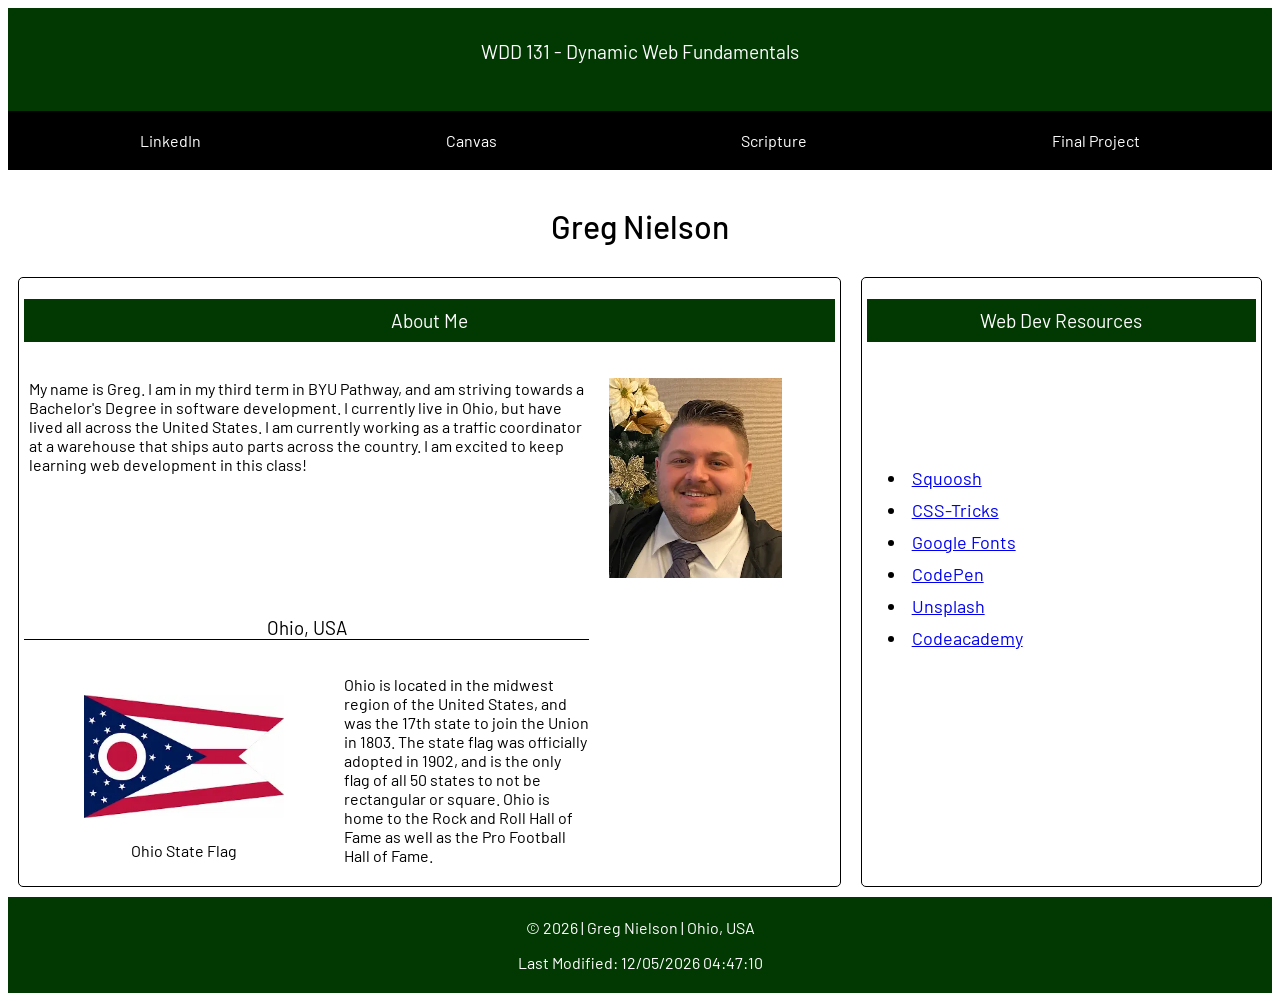
<file: index.html>
<!DOCTYPE html>
<html lang="en">
<head>
    <meta charset="UTF-8">
    <meta name="viewport" content="width=device-width, initial-scale=1.0">
    <title>WDD131 - Dynamic Web Fundamentals - Greg Nielson</title>
    <meta name="description" content="This is the home page for Greg Nielson in the class WDD 131 - Dynamic Wed Fundamentals. This page contains important links and information about Greg Nielson.">
    <meta name="author" content="Greg Nielson">
    <link rel="stylesheet" href="styles/base.css">
    <link rel="preconnect" href="https://fonts.googleapis.com">
    <link rel="preconnect" href="https://fonts.gstatic.com" crossorigin>
    <link href="https://fonts.googleapis.com/css2?family=Barlow:wght@400;500&display=swap" rel="stylesheet">
    <script src="scripts/getdates.js" defer></script>
</head>
<body>
    <header>
        <span class="course" id="course-title">WDD 131 - Dynamic Web Fundamentals</span>
        <nav>
            <ul class="navigation">
                <li>
                    <a class="navigation" href="https://www.linkedin.com">LinkedIn</a>
                </li>
                <li>
                    <a class="navigation" href="https://byupw.instructure.com/">Canvas</a>
                </li>
                <li>
                    <a class="navigation" href="https://www.churchofjesuschrist.org/study/scriptures/bofm/2-ne/1?lang=eng&id=p13#p13">Scripture</a>
                </li>
                <li>
                    <a class="navigation">Final Project</a>
                </li>
            </ul>
        </nav>
    </header>
    <main>
        <h1>Greg Nielson</h1>
        <section class="card about">
            <h2>About Me</h2>
            <p class="profile">My name is Greg. I am in my third term in BYU Pathway, and am striving towards a Bachelor's Degree in software development. I currently live in Ohio, but have lived all across the United States. I am currently working as a traffic coordinator at a warehouse that ships auto parts across the country. I am excited to keep learning web development in this class!</p>
            <img src="images/profile-pic.webp" alt="Greg Nielson">
            <h3>Ohio, USA</h3>
            <figure>
                <img src="images/ohio-flag.webp" alt="state flag of Ohio">
                <figcaption>Ohio State Flag</figcaption>
            </figure>
            <p class="state">Ohio is located in the midwest region of the United States, and was the 17th state to join the Union in 1803. The state flag was officially adopted in 1902, and is the only flag of all 50 states to not be rectangular or square. Ohio is home to the Rock and Roll Hall of Fame as well as the Pro Football Hall of Fame.</p>
        </section>
        <section class="card">
            <h2>Web Dev Resources</h2>
            <ul class="resources">
                <li>
                    <a class="links" href="https://squoosh.app/">Squoosh</a>
                </li>
                <li>
                    <a class ="links" href="https://css-tricks.com">CSS-Tricks</a>
                </li>
                <li>
                    <a class="links" href="https://fonts.google.com">Google Fonts</a>
                </li>
                <li>
                    <a class="links" href="https://codepen.io">CodePen</a>
                </li>
                <li>
                    <a class="links" href="https://unsplash.com">Unsplash</a>
                </li>
                <li>
                    <a class="links" href="https://www.codecademy.com/learn/introduction-to-javascript">Codeacademy</a>
                </li>
            </ul>
        </section>
    </main>
    <footer>
        <p>&copy; <span id="year"></span> | Greg Nielson | Ohio, USA</p>
        <p id="lastModified"></p>
    </footer>
    
</body>
</html>
</file>
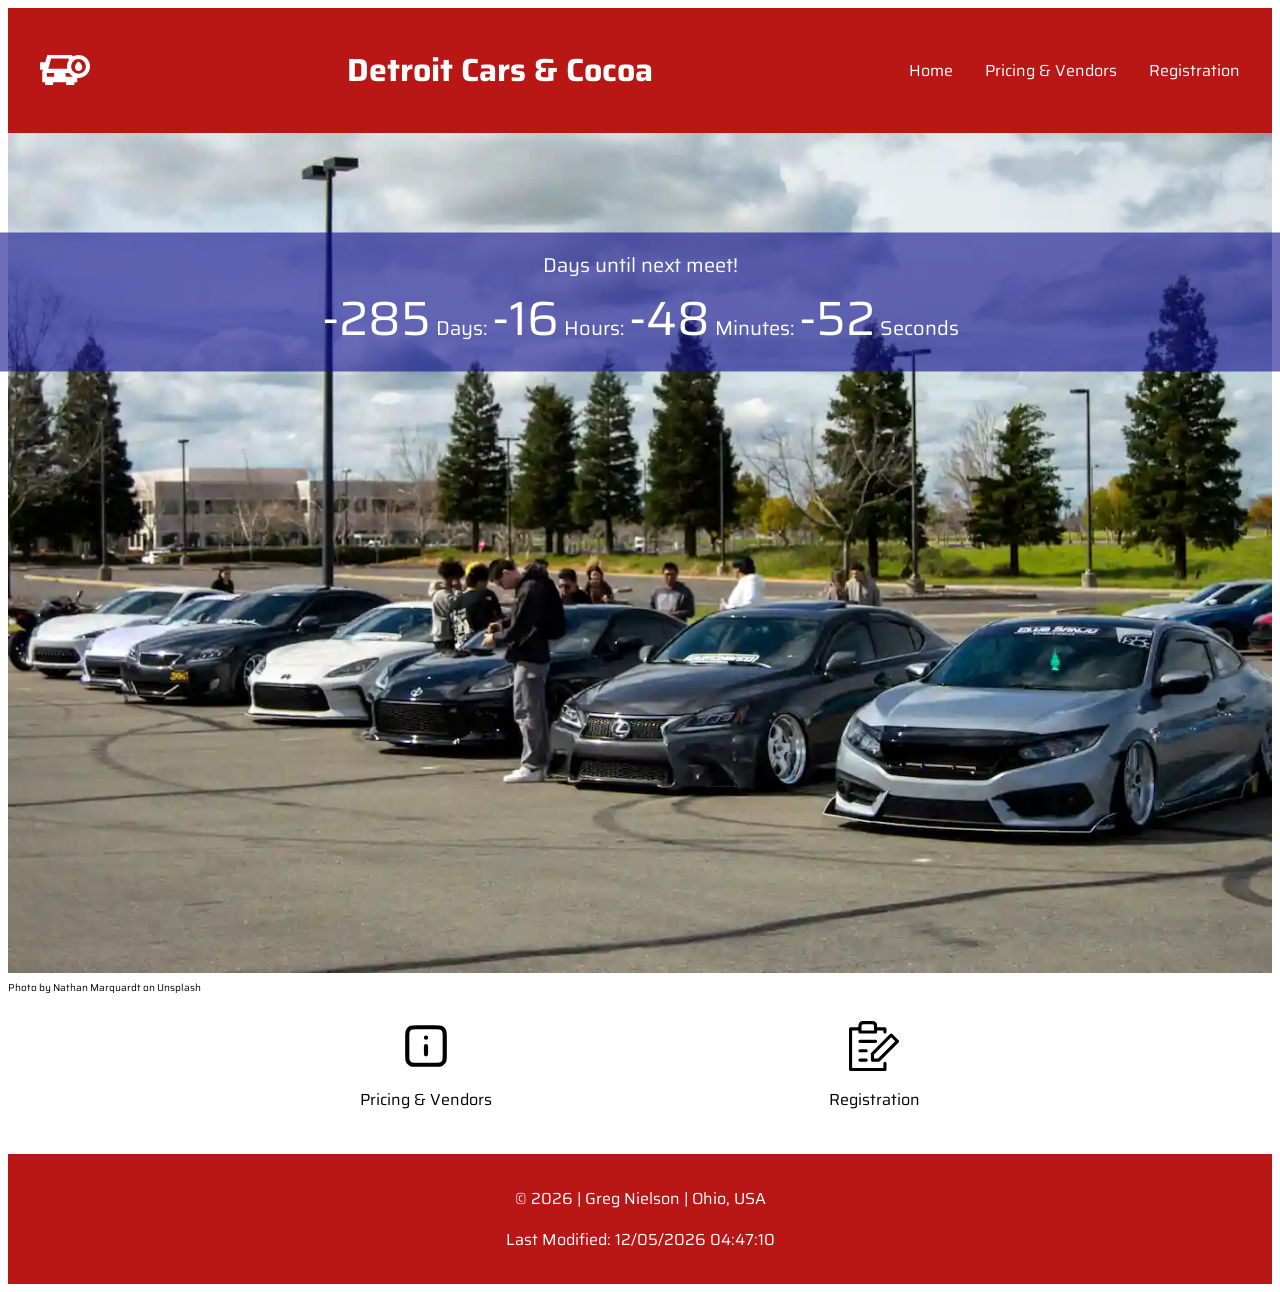
<file: project/index.html>
<!DOCTYPE html>
<html lang="en">
<head>
    <meta charset="UTF-8">
    <meta name="viewport" content="width=device-width, initial-scale=1.0">
    <title>Home - Detroit Cars & Cocoa</title>
    <meta name="description" content="Home page for Detroit Cars & Cocoa car meet club that gives information about the club and directs users to registration forms.">
    <meta name="author" content="Greg Nielson">
    <link rel="stylesheet" href="styles/detroit-cars-cocoa.css">
    <link rel="stylesheet" href="styles/detroit-cars-cocoa-large.css">
    <link rel="preconnect" href="https://fonts.googleapis.com">
    <link rel="preconnect" href="https://fonts.gstatic.com" crossorigin>
    <link href="https://fonts.googleapis.com/css2?family=Saira:ital,wght@0,100..900;1,100..900&display=swap" rel="stylesheet">
    <script src="scripts/detroit-cars-cocoa.js" defer></script>
</head>
<body>
    <header>
        <img class="logo" src="images/logo.svg" alt="detroit cars and cocoa logo">
        
        <h1>Detroit Cars & Cocoa</h1>
        <a id="menu" class="hamburger" href="#" aria-label="menu button"></a>
        <nav class="menu-list">
            <ul class="navigation">
                <li><a id="home" href="index.html">Home</a></li>
                <li><a id="information" href="info.html">Pricing & Vendors</a></li>
                <li><a id="registration" href="registration.html">Registration</a></li>
            </ul>
        </nav>
    </header>
    <main>
        <div class="div-hero">
            <div id="countdown-clock">
                <p>Days until next meet!</p>
                <span class="days"></span>
                <span class="hours"></span>
                <span class="minutes"></span>
                <span class="seconds"></span>
            </div>
            <picture>
                <source srcset="images/large-hero.webp" media="(min-width: 650px)">
                <img class="hero" src="images/mobile-hero.webp" alt="picture of car meet" loading="lazy">
            </picture>
        </div>
        
        <p class="mobile-hero">Photo by <a href="https://unsplash.com/@nathanmsdesigns?utm_source=unsplash&utm_medium=referral&utm_content=creditCopyText">Nathan Marquardt</a> on <a href="https://unsplash.com/photos/a-parking-lot-filled-with-lots-of-parked-cars-FUMh5K3vRgs?utm_source=unsplash&utm_medium=referral&utm_content=creditCopyText">Unsplash</a></p>
        <p class="large-hero">Photo by <a href="https://unsplash.com/@nathanmsdesigns?utm_source=unsplash&utm_medium=referral&utm_content=creditCopyText">Nathan Marquardt</a> on <a href="https://unsplash.com/photos/a-group-of-cars-parked-in-a-parking-lot-LAjSZvL8Sxs?utm_source=unsplash&utm_medium=referral&utm_content=creditCopyText">Unsplash</a></p>
            
        
        
        <section>
            <div class="icon-container">
                <a href="info.html" aria-label="view cars and cocoa information page">
                    <img class="icon" src="images/information.svg" alt="information page icon" loading="lazy">
                </a>
                
                <p>Pricing & Vendors</p>
            </div>
            <div class="icon-container">
                <a href="registration.html" aria-label="visit cars and cocoa registration form">
                    <img class="icon" src="images/registration.svg" alt="registration page icon" loading="lazy">
                </a>
                
                <p>Registration</p>
            </div>
        </section>
    </main>
    <footer>
        <p>&copy; <span id="year"></span> | Greg Nielson | Ohio, USA</p>
        <p id="lastModified"></p>
    </footer>
</body>
</html>
</file>
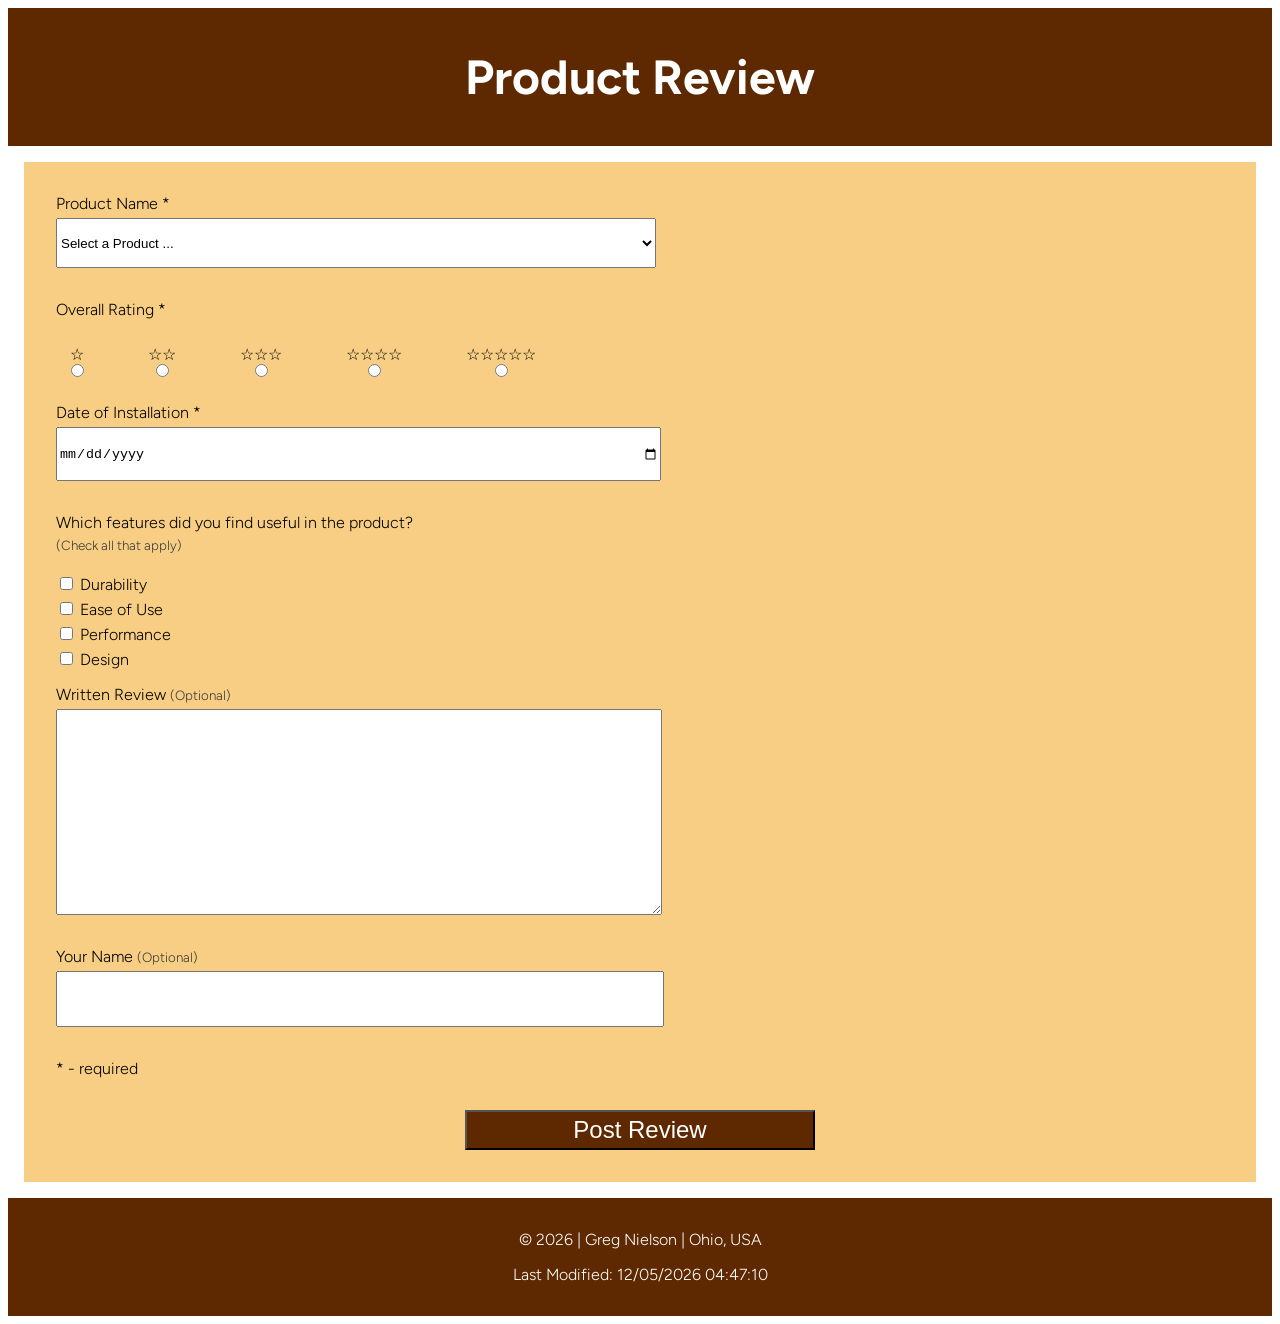
<file: form.html>
<!DOCTYPE html>
<html lang="en">
<head>
    <meta charset="UTF-8">
    <meta name="viewport" content="width=device-width, initial-scale=1.0">
    <title>WDD 131 - Product Review Form</title>
    <meta name="description" content="This is a form for a user to leave a review of a product with the option of leaving a review.">
    <meta name="author" content="Greg Nielson">
    <link rel="stylesheet" href="styles/form.css">
    <link rel="stylesheet" href="styles/form-large.css">
    <script src="scripts/form.js" defer></script>
    <link rel="preconnect" href="https://fonts.googleapis.com">
    <link rel="preconnect" href="https://fonts.gstatic.com" crossorigin>
    <link href="https://fonts.googleapis.com/css2?family=Figtree:ital,wght@0,300..900;1,300..900&display=swap" rel="stylesheet">
    
</head>
<body>
    <header>
        <h1>Product Review</h1>
    </header>
    <main>
        <form action="review.html" method="GET">
            <div class="product-name">
                <label for="product">Product Name *</label>
                <select name="product" id="product" required>
                    <option value="" disabled selected hidden>Select a Product ...</option>
                </select>
            </div>
            
            <label class="stars rating-label">Overall Rating *</label>
            <div class="radio-container stars" >
                <label for="onestar">&star;</label>
                <input type="radio" id="onestar" name="rating" value="onestar" required>
            </div>
            <div class="radio-container stars">
                <label for="twostar">&star;&star;</label>
                <input type="radio" id="twostar" name="rating" value="twostar" required>
            </div>
            <div class="radio-container stars">
                <label for="threestar">&star;&star;&star;</label>
                <input type="radio" id="threestar" name="rating" value="threestar" required>
            </div>
            <div class="radio-container stars">
                <label for="fourstar">&star;&star;&star;&star;</label>
                <input type="radio" id="fourstar" name="rating" value="fourstar" required>
            </div>
            <div class="radio-container stars">
                <label for="fivestar">&star;&star;&star;&star;&star;</label>
                <input type="radio" id="fivestar" name="rating" value="fivestar" required>
            </div>
            
            <div class="install">
                <label for="installdate">Date of Installation *</label>
                <input type="date" id="installdate" name="installdate" required>
            </div>

            
            <label class="feature-label">Which features did you find useful in the product? <span class="optional">(Check all that apply)</span></label>
            <div class="checkbox-container">
                <input type="checkbox" id="durability" name="features" value="durability">
                <label for="durability">Durability</label>
            </div>
            <div class="checkbox-container">
                <input type="checkbox" id="ease" name="features" value="ease">
                <label for="ease">Ease of Use</label>
            </div>
            <div class="checkbox-container">
                <input type="checkbox" id="performance" name="features" value="performance">
                <label for="performance">Performance</label>
            </div>
            <div class="checkbox-container">
                <input type="checkbox" id="design" name="features" value="design">
                <label for="design">Design</label>
            </div>
            
            <div class="written-review">
                <label for="review">Written Review <span class="optional">(Optional)</span></label>
                <textarea id="review" name="review" rows="6"></textarea>
            </div>
            
            <div class="your-name">
                <label for="fullname">Your Name <span class="optional">(Optional)</span></label>
                <input type="text" id="fullname" name="fullname">
            </div>
            <div class="required-warning">
                <p>* - required</p>
            </div>
            
            <div class="button">
                <button type="submit">Post Review</button>
            </div>
        </form>
    </main> 
    <footer>
        <p>&copy; <span id="year"></span> | Greg Nielson | Ohio, USA</p>
        <p id="lastModified"></p>
    </footer>
</body>
</html>
</file>
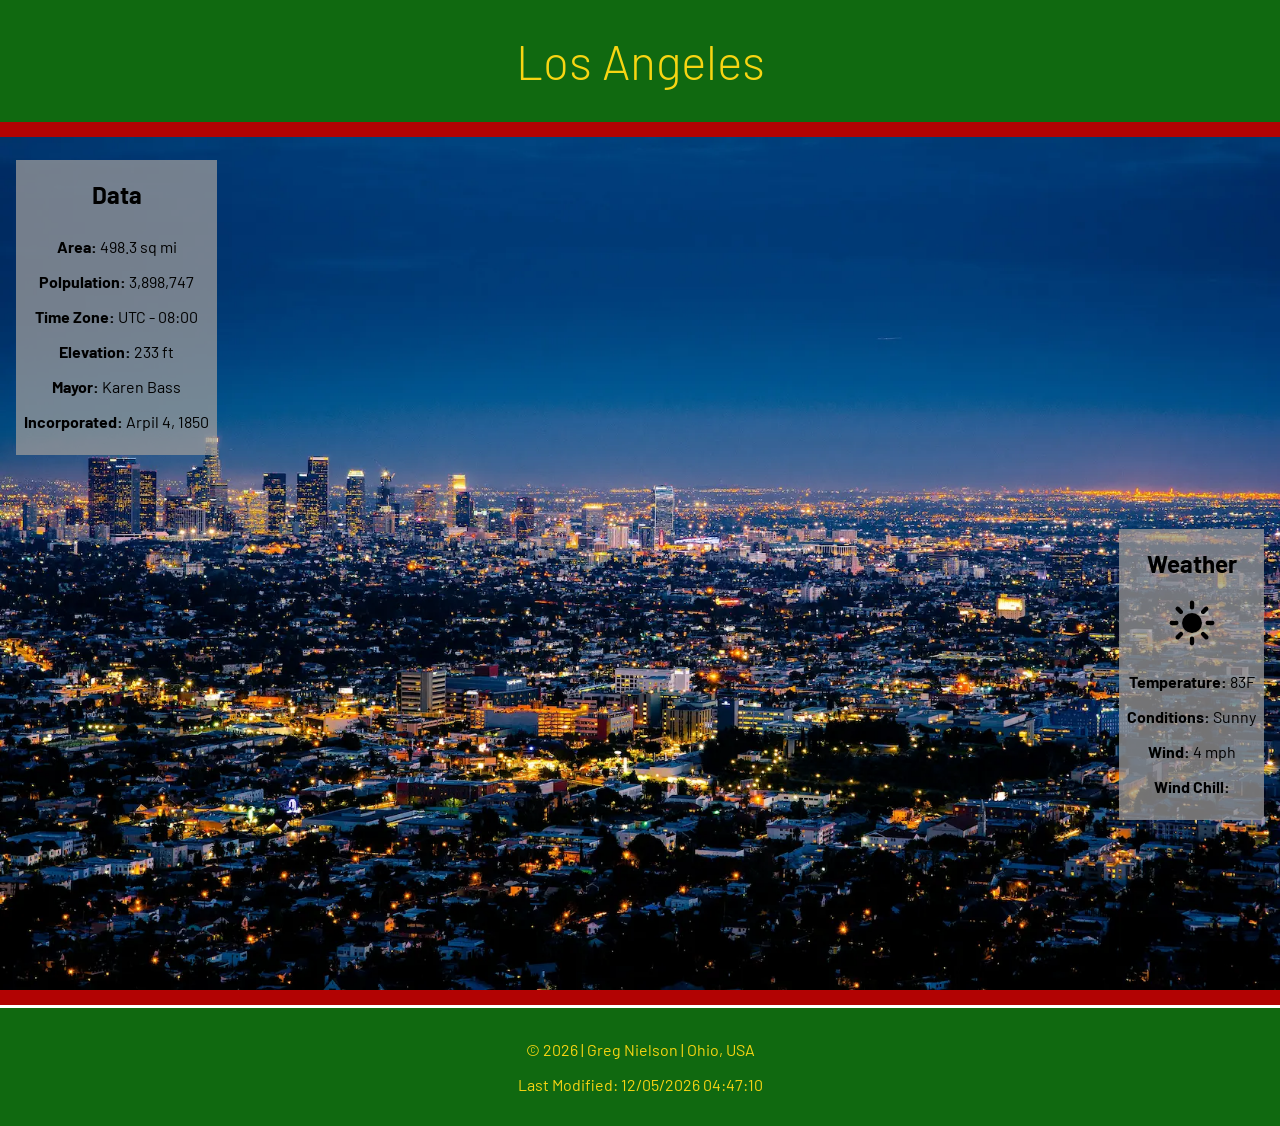
<file: place.html>
<!DOCTYPE html>
<html lang="en">
<head>
    <meta charset="UTF-8">
    <meta name="viewport" content="width=device-width, initial-scale=1.0">
    <title>WDD 131 - Country Page</title>
    <meta name="description" content="This is a webpage about Los Angeles, California withinformation about the local area and the weather.">
    <meta name="author" content="Greg Nielson">
    <link rel="stylesheet" href="styles/place.css">
    <link rel="stylesheet" href="styles/place-large.css">
    <script src="scripts/place.js" defer></script>
    <link rel="preconnect" href="https://fonts.googleapis.com">
    <link rel="preconnect" href="https://fonts.gstatic.com" crossorigin>
    <link href="https://fonts.googleapis.com/css2?family=Barlow:wght@400;500;700&family=Instrument+Sans:ital,wght@0,400..700;1,400..700&display=swap" rel="stylesheet">
</head>
<body>
    <header>
        <h1>Los Angeles</h1>
    </header>
    <main>
        <picture>
            <source srcset="images/los-angeles-skyline.webp" media="(min-width: 650px)">
            <img src="images/hollywood-sign.webp" alt="Hollywood Sign" width="400">
        </picture>
        <section class="data">
            <h2>Data</h2>
            <ul>
                <li><b>Area:</b> 498.3 sq mi</li>
                <li><b>Polpulation:</b> 3,898,747</li>
                <li><b>Time Zone:</b> UTC - 08:00</li>
                <li><b>Elevation:</b> 233 ft</li>
                <li><b>Mayor:</b> Karen Bass</li>
                <li><b>Incorporated:</b> Arpil 4, 1850</li>
            </ul>
        </section>
        <section class="weather">
            <h2>Weather</h2>
            <img class="icon" src="images/sunny.svg" alt="sunshine icon">
            <ul>
                <li><b>Temperature:</b> 83F</li>
                <li><b>Conditions:</b> Sunny</li>
                <li><b>Wind:</b> 4 mph</li>
                <li><b>Wind Chill:</b></li>
            </ul>
        </section>
    </main>
    <footer>
        <p>&copy; <span id="year"></span> | Greg Nielson | Ohio, USA</p>
        <p id="lastModified"></p>
    </footer>
    
</body>
</html>
</file>
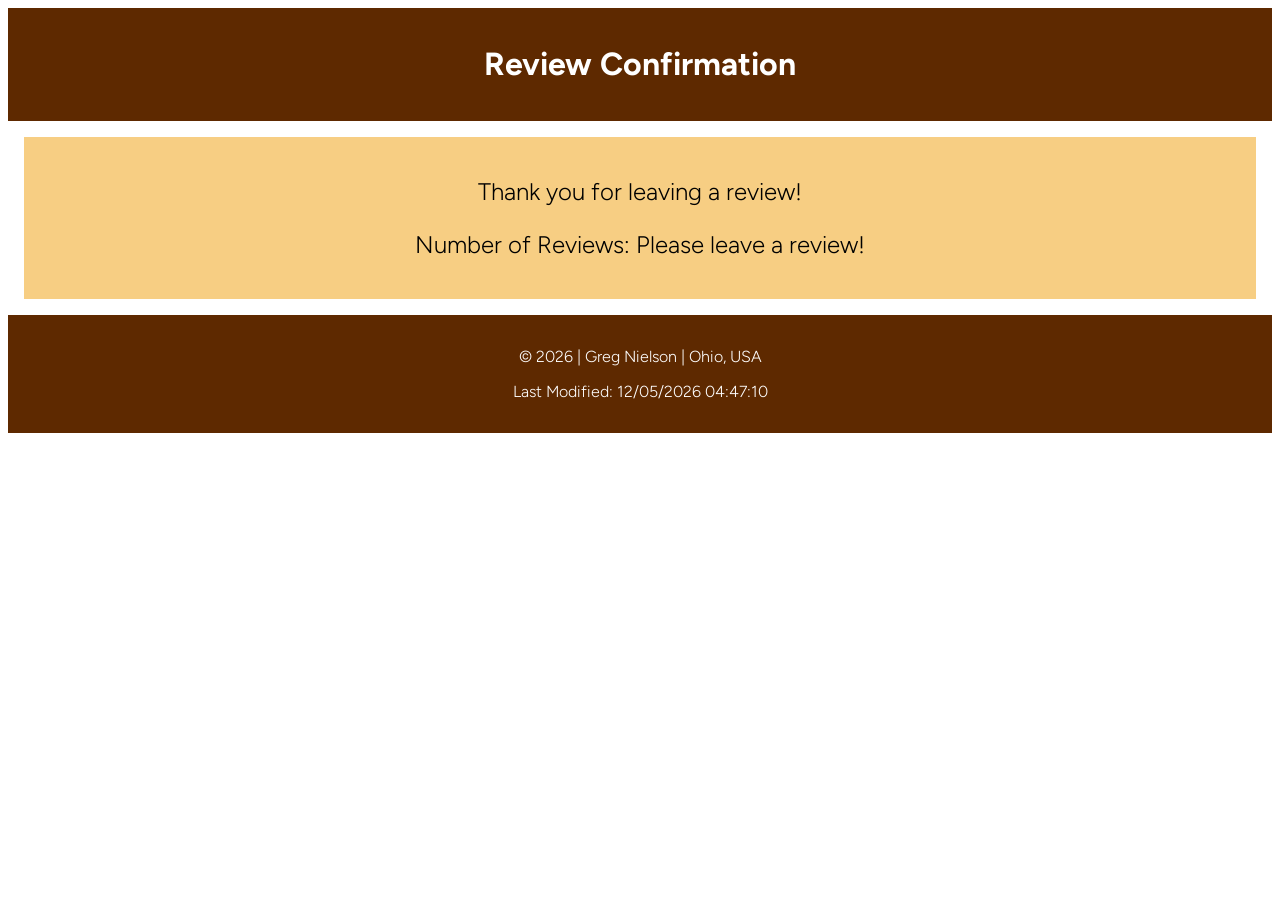
<file: review.html>
<!DOCTYPE html>
<html lang="en">
<head>
    <meta charset="UTF-8">
    <meta name="viewport" content="width=device-width, initial-scale=1.0">
    <title>WDD 131 - Product Review Confirmation</title>
    <meta name="description" content="Confirmation page for the product review that lists the number of reviews the user has left.">
    <meta name="author" content="Greg Nielson">
    <link rel="stylesheet" href="styles/review.css">
    <script src="scripts/review.js" defer></script>
    <link rel="preconnect" href="https://fonts.googleapis.com">
    <link rel="preconnect" href="https://fonts.gstatic.com" crossorigin>
    <link href="https://fonts.googleapis.com/css2?family=Figtree:ital,wght@0,300..900;1,300..900&display=swap" rel="stylesheet">
</head>
<body>
    <header>
        <h1>Review Confirmation</h1>
    </header>
    <main>
        <p>Thank you for leaving a review!</p>
        <p><span class="label">Number of Reviews: </span><span class="reviews"></span></p>
    </main>
    <footer>
        <p>&copy; <span id="year"></span> | Greg Nielson | Ohio, USA</p>
        <p id="lastModified"></p>
    </footer>
</body>
</html>
</file>
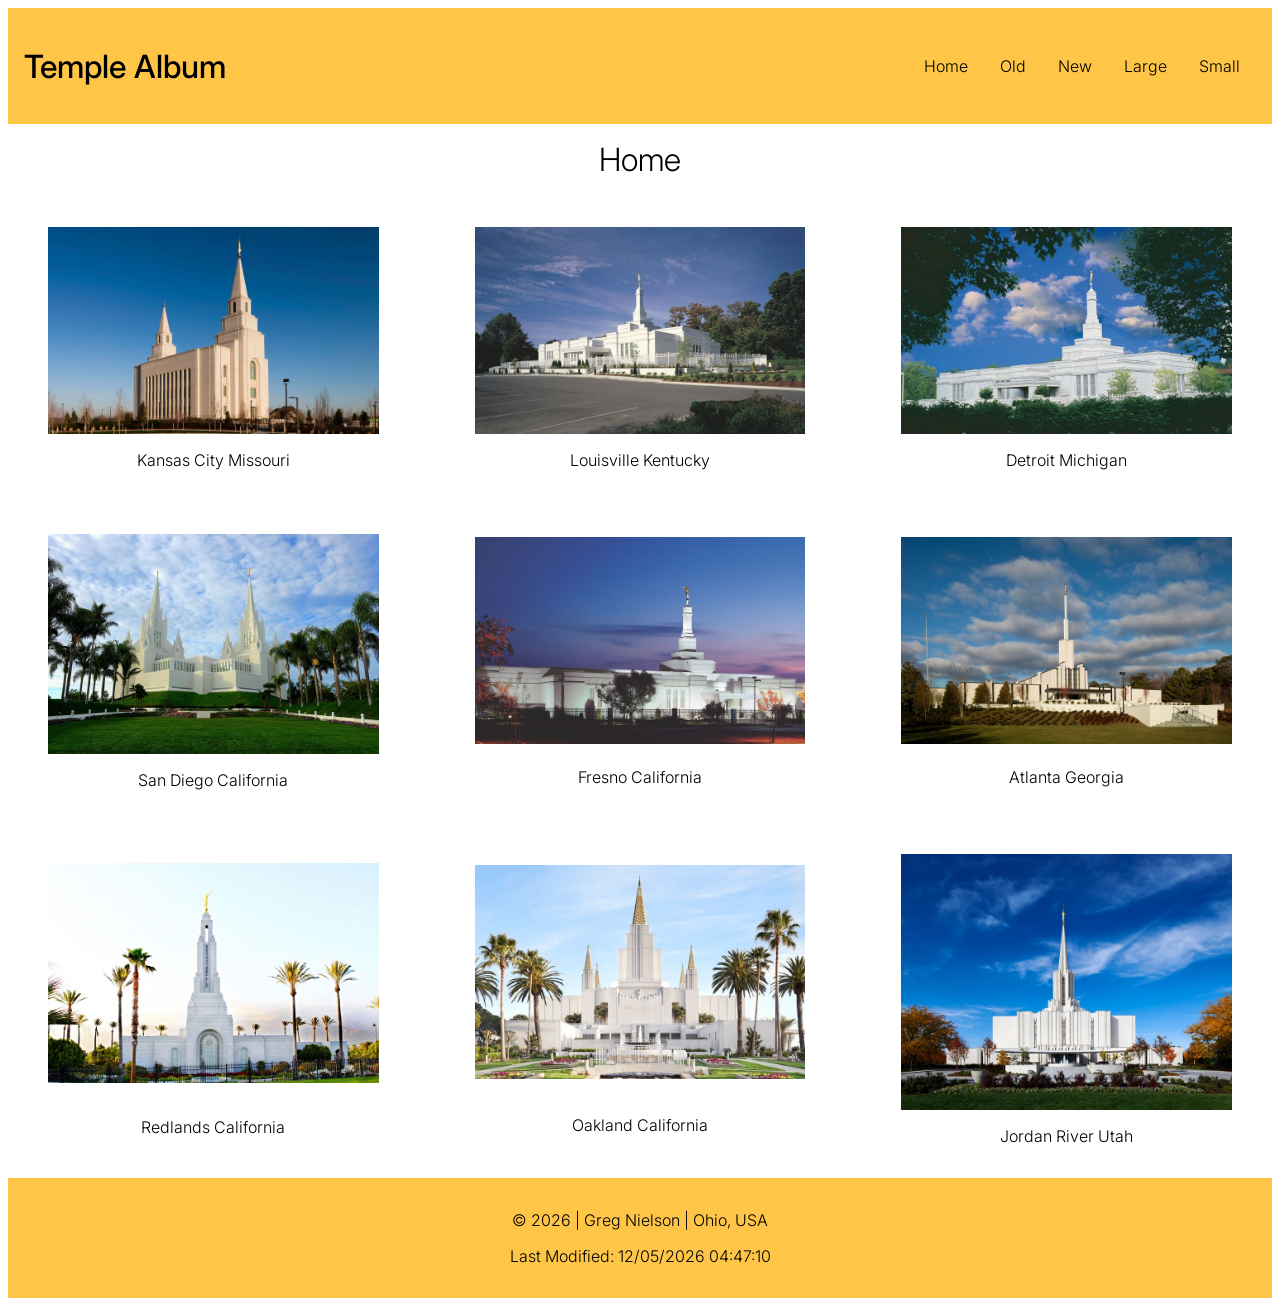
<file: temples.html>
<!DOCTYPE html>
<html lang="en">
<head>
    <meta charset="UTF-8">
    <meta name="viewport" content="width=device-width, initial-scale=1.0">
    <title>WDD 131 - Temple Album</title>
    <meta name="description" content="This is a picture album of a selection of my favorite temples">
    <meta name="author" content="Greg Nielson">
    <link rel="stylesheet" href="styles/temples.css">
    <link rel="stylesheet" href="styles/temples-large.css">
    <script src="scripts/temples.js" defer></script>
    <link rel="preconnect" href="https://fonts.googleapis.com">
<link rel="preconnect" href="https://fonts.gstatic.com" crossorigin>
<link href="https://fonts.googleapis.com/css2?family=Inter:ital,opsz,wght@0,14..32,100..900;1,14..32,100..900&display=swap" rel="stylesheet">
</head>
<body>
    <header>
        <span class="title">Temple Album</span>
        <a id="menu" class="hamburger" href="#" aria-label="menu button"></a>
        <nav class="menu-list">
            <ul class="navigation">
                <li><a>Home</a></li>
                <li><a>Old</a></li>
                <li><a>New</a></li>
                <li><a>Large</a></li>
                <li><a>Small</a></li>
            </ul>
        </nav>
    </header>
    <main>
        <h1>Home</h1>
        <figure>
            <img src="images/kansas-city-temple.jpeg" alt="Kansas City Missouri Temple">
            <figcaption>Kansas City Missouri</figcaption>
        </figure>
        <figure>
            <img src="images/louisville-temple.jpeg" alt="Louisville Kentucky Temple">
            <figcaption>Louisville Kentucky</figcaption>
        </figure>
        <figure>
            <img src="images/detroit-temple.jpeg" alt="Detroit Michigan Temple">
            <figcaption>Detroit Michigan</figcaption>
        </figure>
        <figure>
            <img src="images/san-diego-temple.jpeg" alt="San Diego California Temple">
            <figcaption>San Diego California</figcaption>
        </figure>
        <figure>
            <img src="images/fresno-temple.jpeg" alt="Fresno California Temple">
            <figcaption>Fresno California</figcaption>
        </figure>
        <figure>
            <img src="images/atlanta-temple.jpeg" alt="Atlanta Georgia Temple">
            <figcaption>Atlanta Georgia</figcaption>
        </figure>
        <figure>
            <img src="images/redlands-temple.jpeg" alt="Redlands California Temple">
            <figcaption>Redlands California</figcaption>
        </figure>
        <figure>
            <img src="images/oakland-temple.jpeg" alt="Oakland California Temple">
            <figcaption>Oakland California</figcaption>
        </figure>
        <figure>
            <img src="images/jordan-river-temple.jpeg" alt="Jordan River Temple">
            <figcaption>Jordan River Utah</figcaption>
        </figure>
    </main>
    <footer>
        <p>&copy; <span id="year"></span> | Greg Nielson | Ohio, USA</p>
        <p id="lastModified"></p>
    </footer>
    
</body>
</html>
</file>
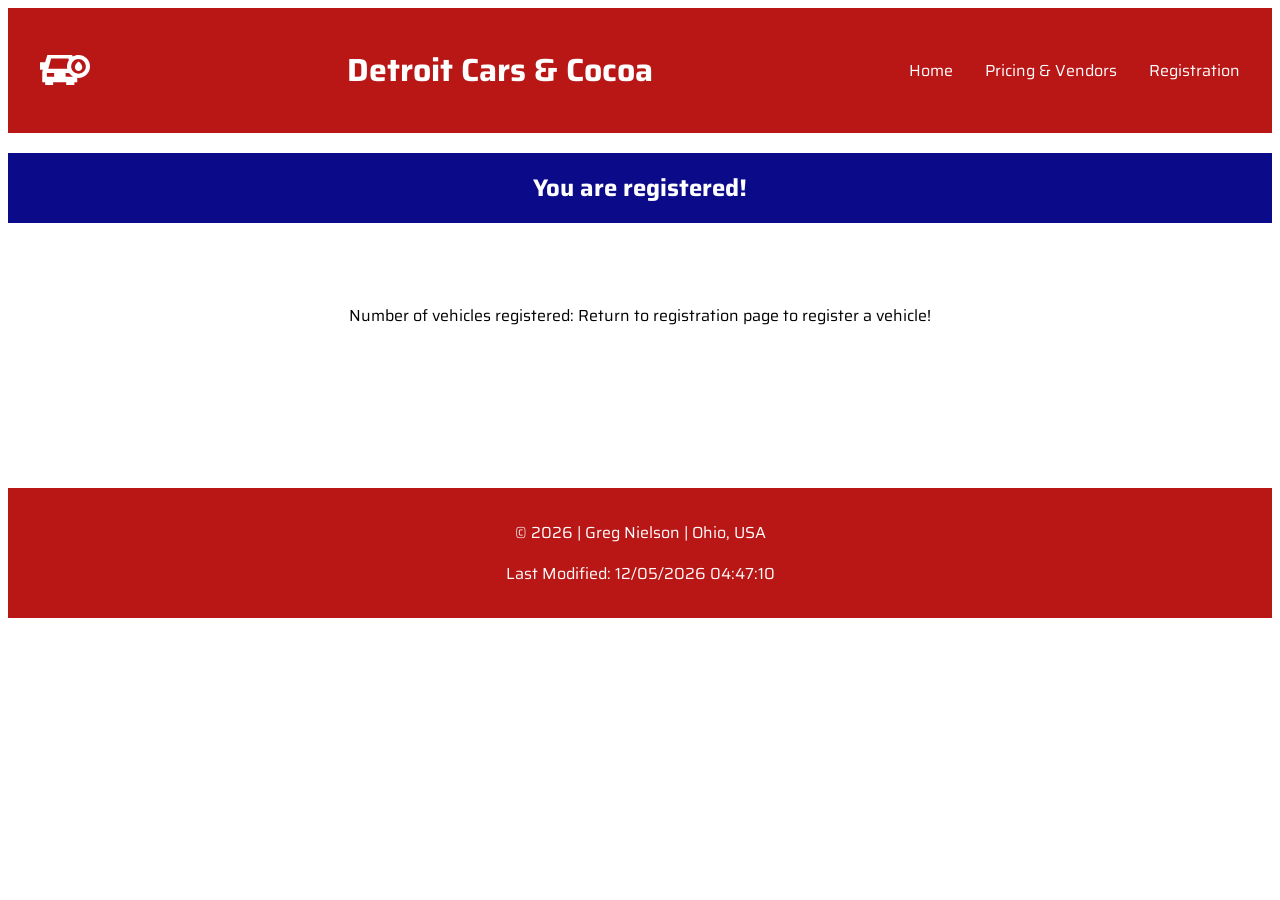
<file: project/confirmation.html>
<!DOCTYPE html>
<html lang="en">
<head>
    <meta charset="UTF-8">
    <meta name="viewport" content="width=device-width, initial-scale=1.0">
    <title>Registration - Detroit Cars & Cocoa</title>
    <meta name="description" content="Registration page for Detroit Cars & Cocoa car meet club that gives information about registration and contains the registration form.">
    <meta name="author" content="Greg Nielson">
    <link rel="stylesheet" href="styles/detroit-cars-cocoa.css">
    <link rel="stylesheet" href="styles/detroit-cars-cocoa-large.css">
    <link rel="preconnect" href="https://fonts.googleapis.com">
    <link rel="preconnect" href="https://fonts.gstatic.com" crossorigin>
    <link href="https://fonts.googleapis.com/css2?family=Saira:ital,wght@0,100..900;1,100..900&display=swap" rel="stylesheet">
    <script src="scripts/detroit-cars-cocoa.js" defer></script>
</head>
<body>
    <header>
        <img class="logo" src="images/logo.svg" alt="detroit cars and cocoa logo">
        <h1>Detroit Cars & Cocoa</h1>
        <a id="menu" class="hamburger" href="#" aria-label="menu button"></a>
        <nav class="menu-list">
            <ul class="navigation">
                <li><a id="home" href="index.html">Home</a></li>
                <li><a id="information" href="info.html">Pricing & Vendors</a></li>
                <li><a id="registration" href="registration.html">Registration</a></li>
            </ul>
        </nav>
    </header>
    <main>
        <h2 class="confirmation-banner">You are registered!</h2>
        <p class="confirmation"><span class="label">Number of vehicles registered: </span><span class="registrations"></span></p>
    </main>
    <footer>
        <p>&copy; <span id="year"></span> | Greg Nielson | Ohio, USA</p>
        <p id="lastModified"></p>
    </footer>
</body>
</html>
</file>
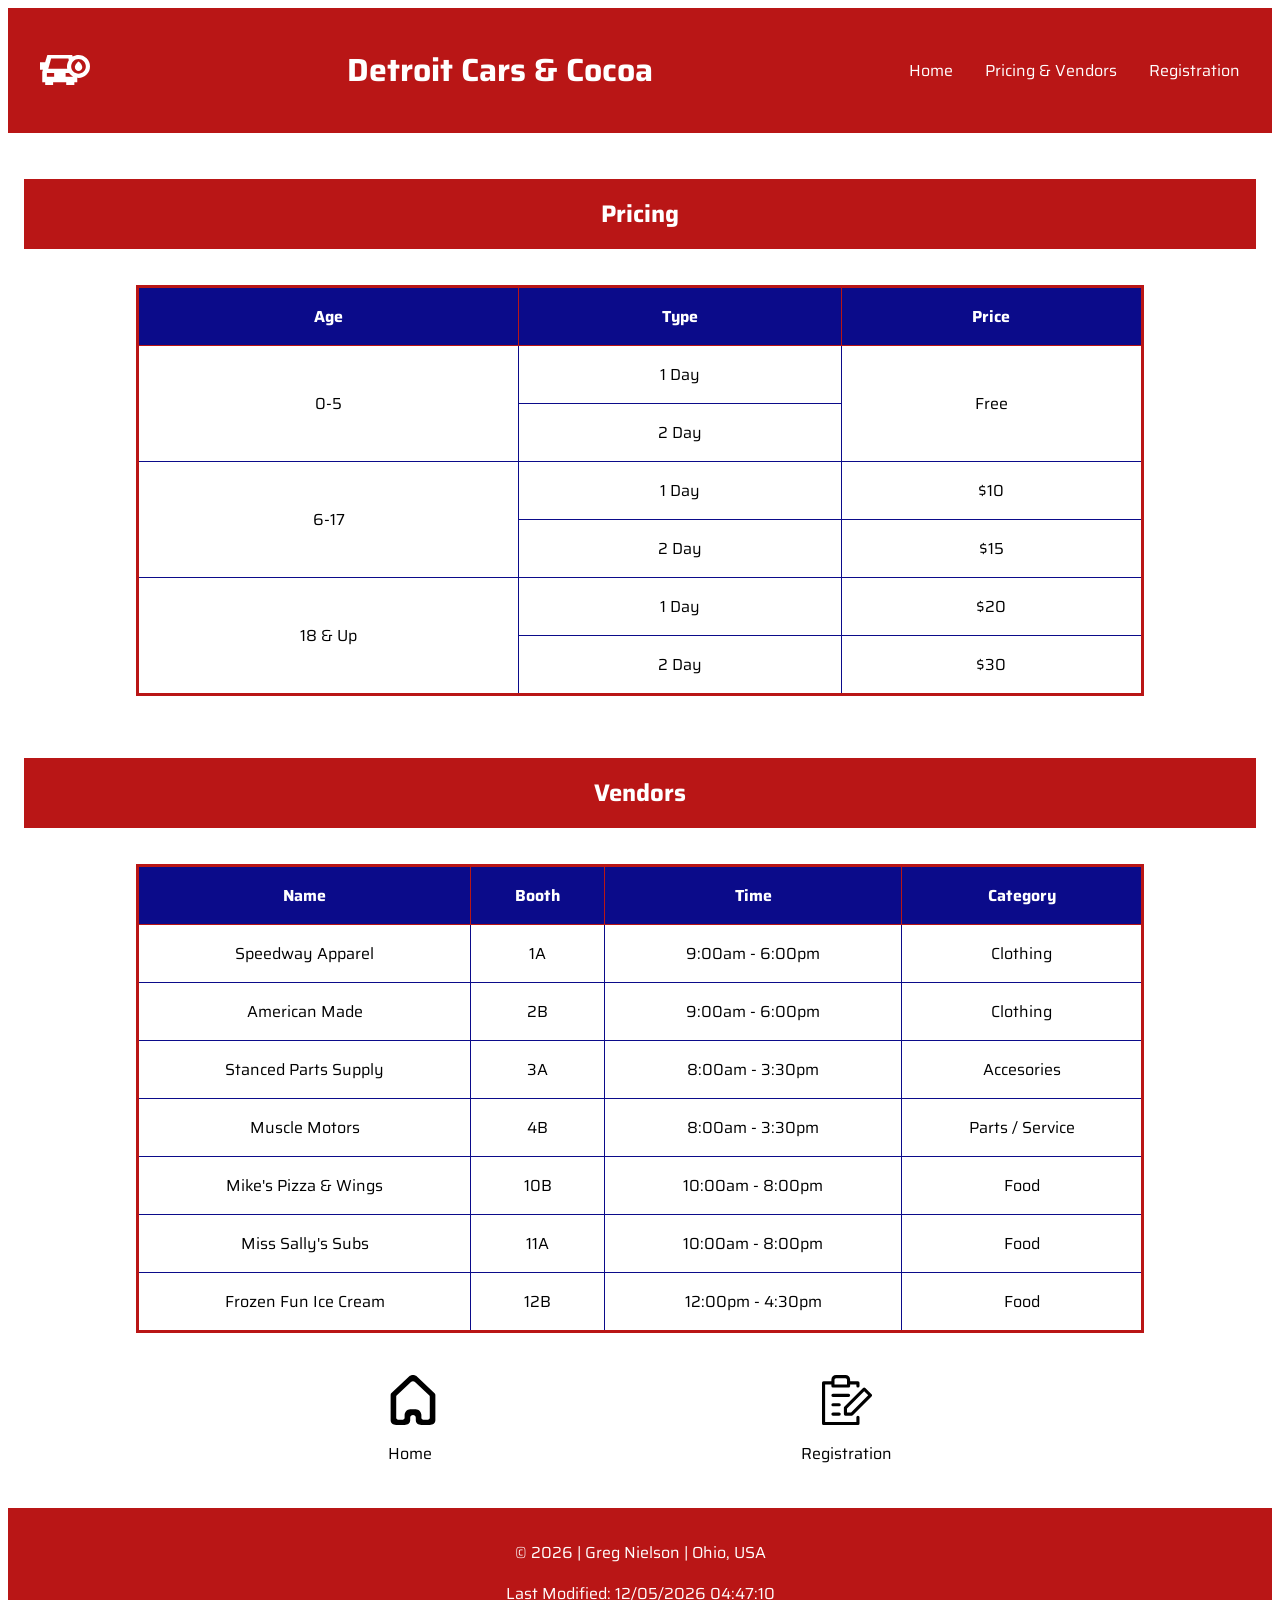
<file: project/info.html>
<!DOCTYPE html>
<html lang="en">
<head>
    <meta charset="UTF-8">
    <meta name="viewport" content="width=device-width, initial-scale=1.0">
    <title>Information - Detroit Cars & Cocoa</title>
    <meta name="description" content="Information page for Detroit Cars & Cocoa car meet club that gives information about pricing and vendors.">
    <meta name="author" content="Greg Nielson">
    <link rel="stylesheet" href="styles/detroit-cars-cocoa.css">
    <link rel="stylesheet" href="styles/detroit-cars-cocoa-large.css">
    <link rel="preconnect" href="https://fonts.googleapis.com">
    <link rel="preconnect" href="https://fonts.gstatic.com" crossorigin>
    <link href="https://fonts.googleapis.com/css2?family=Saira:ital,wght@0,100..900;1,100..900&display=swap" rel="stylesheet">
    <script src="scripts/detroit-cars-cocoa.js" defer></script>
</head>
<body>
    <header>
        <img class="logo" src="images/logo.svg" alt="detroit cars and cocoa logo">
        <h1>Detroit Cars & Cocoa</h1>
        <a id="menu" class="hamburger" href="#" aria-label="menu button"></a>
        <nav class="menu-list">
            <ul class="navigation">
                <li><a id="home" href="index.html">Home</a></li>
                <li><a id="information" href="info.html">Pricing & Vendors</a></li>
                <li><a id="registration" href="registration.html">Registration</a></li>
            </ul>
        </nav>
    </header>
    <main>
       <section class="table-section">
        <div>
            <h2>Pricing</h2>
        </div>
        <table>
            <thead>
                <tr>
                    <th>Age</th>
                    <th>Type</th>
                    <th>Price</th>
                </tr>
            </thead>
            <tbody>
                <tr>
                    <td rowspan="2">0-5</td>
                    <td>1 Day</td>
                    <td rowspan="2">Free</td>
                </tr>
                <tr>
                    <td>2 Day</td>
                </tr>
                <tr>
                    <td rowspan="2">6-17</td>
                    <td>1 Day</td>
                    <td>$10</td>
                </tr>
                <tr>
                    <td>2 Day</td>
                    <td>$15</td>
                </tr>
                <tr>
                    <td rowspan="2">18 & Up</td>
                    <td>1 Day</td>
                    <td>$20</td>
                </tr>
                <tr>
                    <td>2 Day</td>
                    <td>$30</td>
                </tr>
            </tbody>
        </table>
       </section>
       <section class="table-section">
        <div>
            <h2>Vendors</h2>
        </div>
        <table>
            <thead>
                <tr>
                    <th>Name</th>
                    <th>Booth</th>
                    <th>Time</th>
                    <th>Category</th>
                </tr>
            </thead>
            <tbody id="vendor-table">
            </tbody>
        </table>
       </section>
       
       <section>
            <div class="icon-container">
                <a href="index.html">
                    <img class="icon" src="images/home.svg" alt="home page icon" loading="lazy">
                </a>
                
                <p>Home</p>
            </div>
            <div class="icon-container">
                <a href="registration.html">
                    <img class="icon" src="images/registration.svg" alt="registration page icon" loading="lazy">
                </a>
                
                <p>Registration</p>
            </div>
        </section>
    </main>
    <footer>
        <p>&copy; <span id="year"></span> | Greg Nielson | Ohio, USA</p>
        <p id="lastModified"></p>
    </footer>
</body>
</html>
</file>
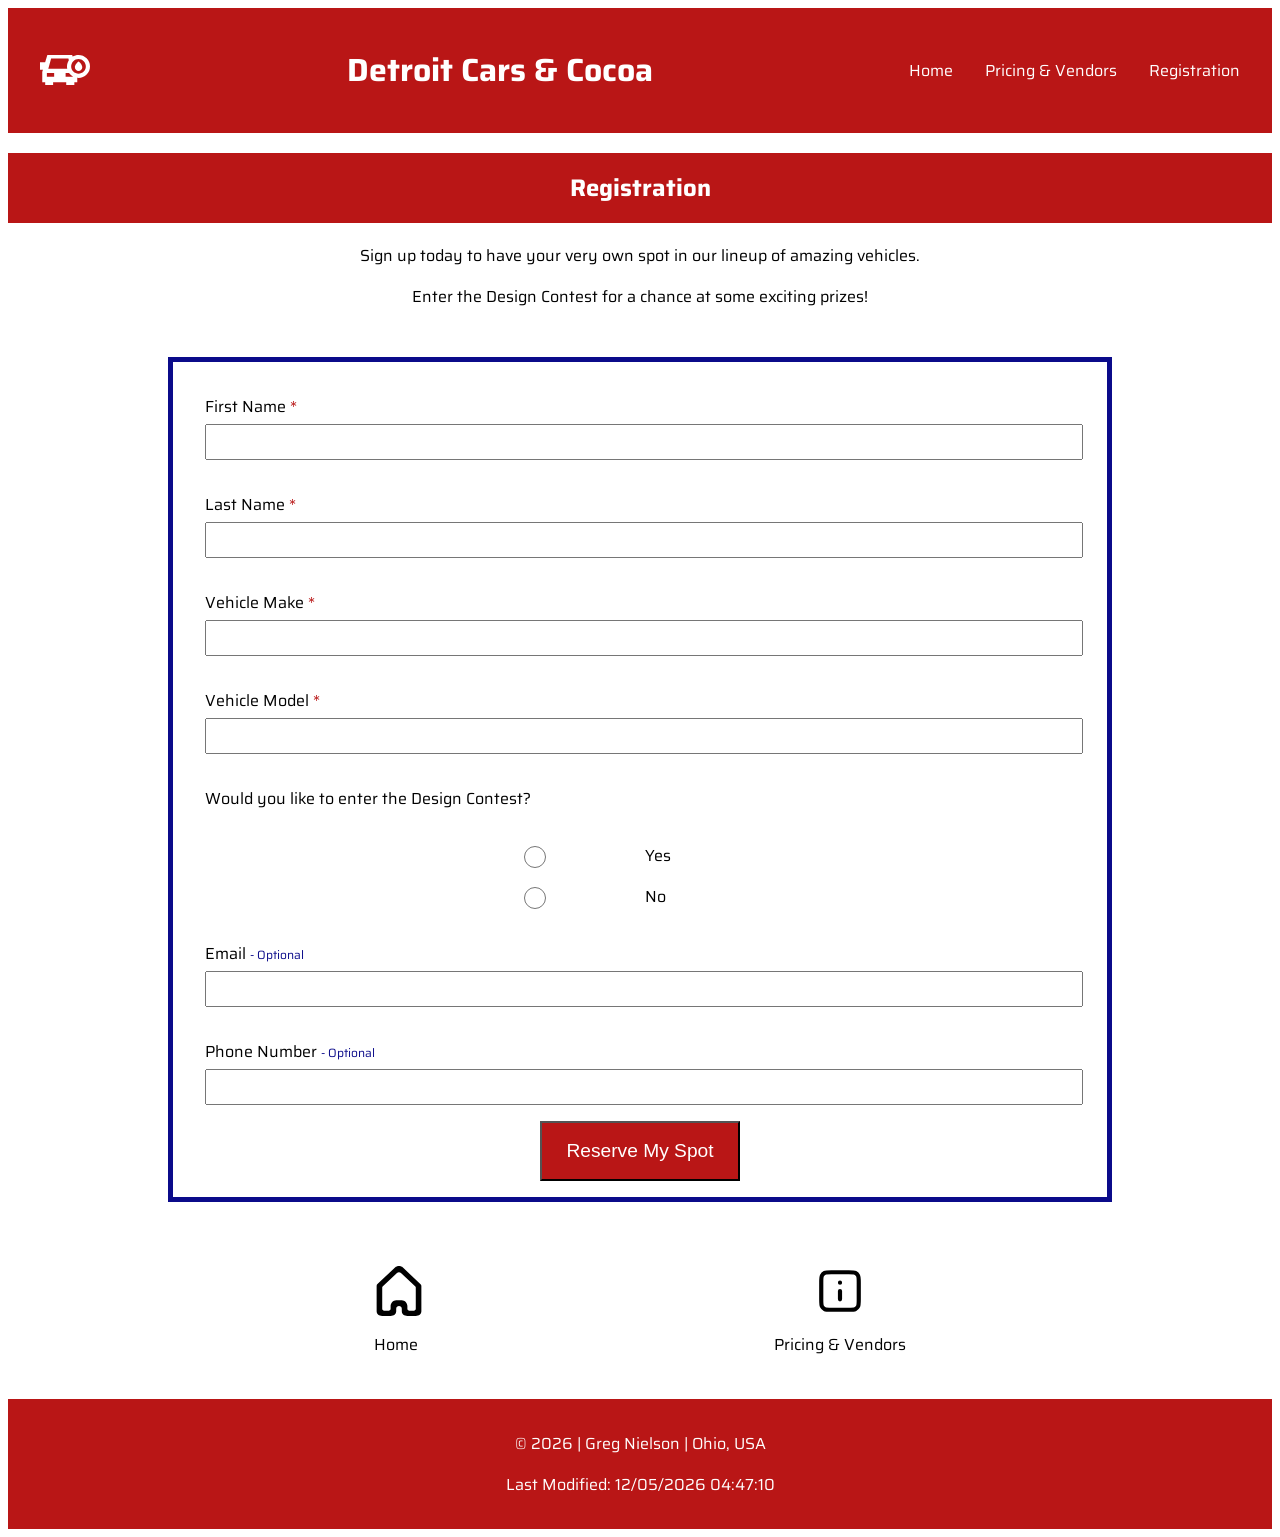
<file: project/registration.html>
<!DOCTYPE html>
<html lang="en">
<head>
    <meta charset="UTF-8">
    <meta name="viewport" content="width=device-width, initial-scale=1.0">
    <title>Registration - Detroit Cars & Cocoa</title>
    <meta name="description" content="Registration page for Detroit Cars & Cocoa car meet club that gives information about registration and contains the registration form.">
    <meta name="author" content="Greg Nielson">
    <link rel="stylesheet" href="styles/detroit-cars-cocoa.css">
    <link rel="stylesheet" href="styles/detroit-cars-cocoa-large.css">
    <link rel="preconnect" href="https://fonts.googleapis.com">
    <link rel="preconnect" href="https://fonts.gstatic.com" crossorigin>
    <link href="https://fonts.googleapis.com/css2?family=Saira:ital,wght@0,100..900;1,100..900&display=swap" rel="stylesheet">
    <script src="scripts/detroit-cars-cocoa.js" defer></script>
</head>
<body>
    <header>
        <img class="logo" src="images/logo.svg" alt="detroit cars and cocoa logo">
        <h1>Detroit Cars & Cocoa</h1>
        <a id="menu" class="hamburger" href="#" aria-label="menu button"></a>
        <nav class="menu-list">
            <ul class="navigation">
                <li><a id="home" href="index.html">Home</a></li>
                <li><a id="information" href="info.html">Pricing & Vendors</a></li>
                <li><a id="registration" href="registration.html">Registration</a></li>
            </ul>
        </nav>
    </header>
    <main>
       <div>
        <h2>Registration</h2>
        <p class="register-info">Sign up today to have your very own spot in our lineup of amazing vehicles.</p>
        <p class="register-info">Enter the Design Contest for a chance at some exciting prizes!</p>
       </div>
       <form action="confirmation.html" method="GET">
        <div class="first-name">
            <label for="firstname">First Name <span class="required">*</span></label>
            <input type="text" id="firstname" name="firstname" required>
        </div>
        <div class="last-name">
            <label for="lastname">Last Name <span class="required">*</span></label>
            <input type="text" id="lastname" for="lastname" required>
        </div>
        <div class="car-make">
            <label for="carmake">Vehicle Make <span class="required">*</span></label>
            <input type="text" id="carmake" name="carmake" required>
        </div>
        <div class="car-model">
            <label for="carmodel">Vehicle Model <span class="required">*</span></label>
            <input type="text" id="carmodel" for="carmodel" required>
        </div>
        <label class="choice">Would you like to enter the Design Contest?</label>
        <div class="contest-choice">
            <input class="radio-item" type="radio" id="yescontest" name="contest" value="yescontest" required>
            <label class="label-item" for="yescontest">Yes</label>
            <input class="radio-item" type="radio" id="nocontest" name="contest" value="nocontest" required>
            <label class="label-item" for="nocontest">No</label>
        </div>
        <div class="user-email">
            <label for="useremail">Email <span class="optional">- Optional</span></label>
            <input type="text" id="useremail" name="useremail">
        </div>
        <div class="user-phone">
            <label for="userphone">Phone Number <span class="optional">- Optional</span></label>
            <input type="text" id="userphone" name="userphone">
        </div>
        <div class="button">
            <button type="submit">Reserve My Spot</button>
        </div>
       </form>
       <section>
            <div class="icon-container">
                <a href="index.html">
                    <img class="icon" src="images/home.svg" alt="home page icon" loading="lazy">
                </a>
                
                <p>Home</p>
            </div>
            <div class="icon-container">
                <a href="info.html">
                    <img class="icon" src="images/information.svg" alt="information page icon" loading="lazy">
                </a>
                
                <p>Pricing & Vendors</p>
            </div>
        </section>
    </main>
    <footer>
        <p>&copy; <span id="year"></span> | Greg Nielson | Ohio, USA</p>
        <p id="lastModified"></p>
    </footer>
</body>
</html>
</file>
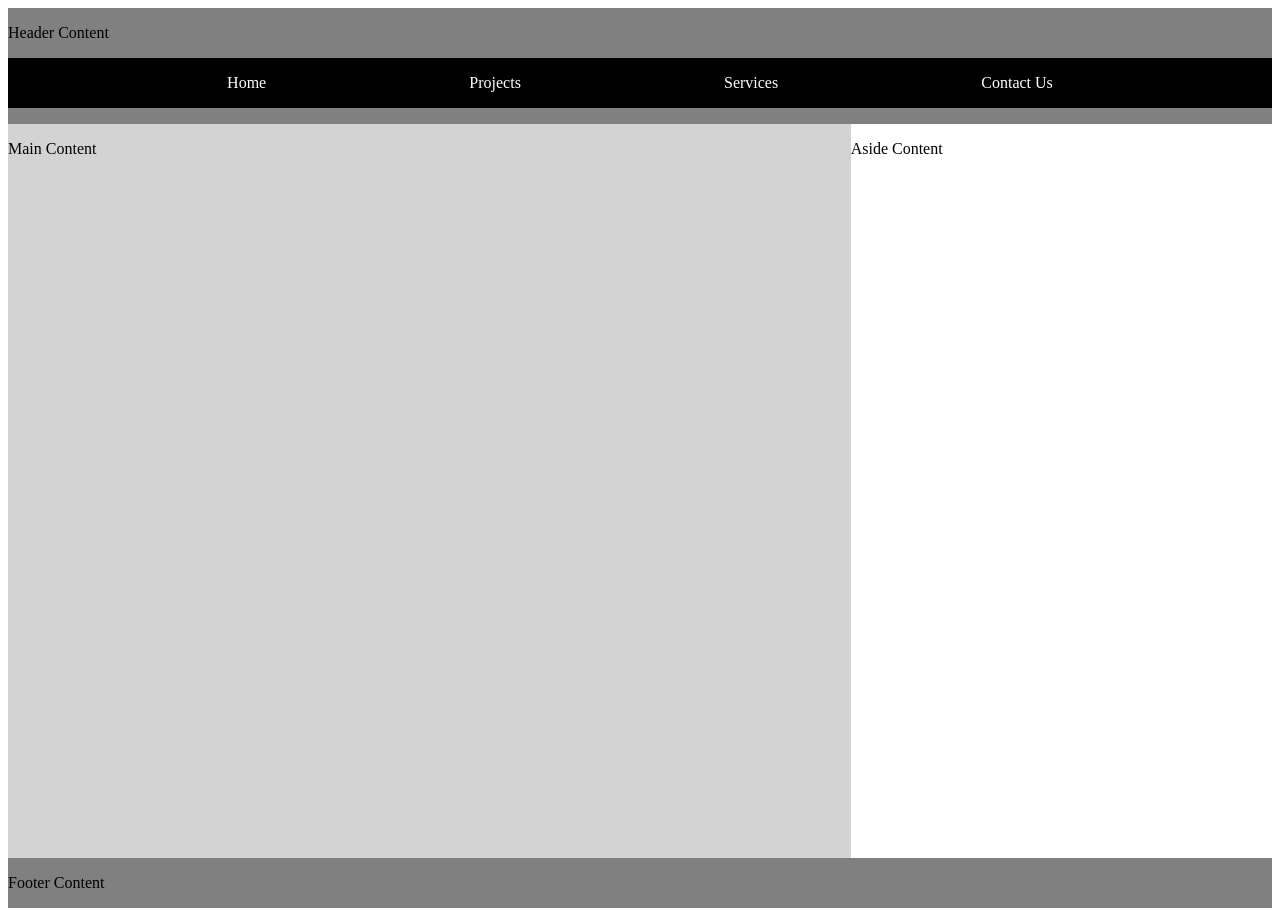
<file: week01/basic-layout.html>
<!DOCTYPE html>
<html lang="en">
<head>
    <meta charset="UTF-8">
    <meta name="viewport" content="width=device-width, initial-scale=1.0">
    <title>Greg Nielson | WDD 131</title>
    <link rel="stylesheet" href="styles/layout.css">
</head>

<body>
    <header>
        <p>Header Content</p>
        <nav>
            <ul class="navigation">
                <li>
                    <a>Home</a>
                </li>
                <li>
                    <a>Projects</a>
                </li>
                <li>
                    <a>Services</a>
                </li>
                <li>
                    <a>Contact Us</a>
                </li>
            </ul>
        </nav>
    </header>
    <main>
        <p>Main Content</p>
    </main>
    <aside>
        <p>Aside Content</p>
    </aside>
    <footer>
        <p>Footer Content</p>
    </footer>
</body>

</html>
</file>
<file: styles/base.css>
:root {
    --primary-color: rgb(2, 56, 2);

}

body {
    font-family: "Barlow", sans-serif;
}

header {
    background-color: var(--primary-color);
}

.course {
    display: block;
    text-align: center;
    font-size: larger;
    padding: 2rem;
    color: white;
}

.navigation {
    display: flex;
    justify-content: space-around;
    padding: 10px;
    list-style: none;
    background-color: black;
    text-decoration: none;
    color: white;
}

.navigation a:hover {
    border: 1px solid white;
}


main {
    display: grid;
    grid-template-columns: 2fr 1fr;
    margin: auto;
    min-width: 800px;
    
}

.about {
    display: grid;
    grid-template-columns: 1fr 1fr 1fr;
}

h1 {
    text-align: center;
    grid-column: 1 / 3;
    font-weight: 500;
    
}

section {
    border: 1px solid black;
    border-radius: 5px;
    padding: 5px;
    margin: 10px;
}

h2 {
    background-color: var(--primary-color);
    color: white;
    text-align: center;
    padding: 10px;
    font-weight: 400;
    font-size: larger;
    grid-column: 1 / 4;
}
.profile {
    grid-column: 1 / 3;
    padding: 5px;
}

img {
    max-height: 200px;
    max-width: 200px;
    padding: 20px;
}

figure {
    grid-column: 1 / 2;
}

figcaption {
    text-align: center;
}

h3{
    font-weight: 400;
    border-bottom: 1px solid black;
    text-align: center;
    grid-column: 1 / 3;
}

.resources {
    margin-top: 120px;
    font-size:large;
}

.links {
    display: grid;
    padding: 5px;
}

footer {
    text-align: center;
    background-color: var(--primary-color);
    color: white;
    padding: 5px;
}

.highlight {
    color: white;
}
</file>
<file: project/styles/detroit-cars-cocoa.css>
:root {
    font-family: "Saira", sans-serif;
    font-weight: 400;
    --primary-color: rgb(11, 11, 138);
    --secondary-color: rgb(185, 22, 22);
    --tertiary-color: rgb(255, 255, 255);
}

header {
    display: flex;
    align-items: center;
    justify-content: space-between;
    background-color: var(--secondary-color);
    padding: 1rem;
    position: relative;
}

.logo {
    width: 50px;
    padding: 1rem;
}

h1 {
    color: var(--tertiary-color);
}

#menu {
    display: block;
    background-color: var(--secondary-color);
    color: var(--tertiary-color);
    text-decoration: none;
    font-size:xx-large;
    text-align: right;
    padding-bottom: 10px;
    margin-left: auto;
}

#menu::before {
    content: "☰";
}

nav {
    background-color: var(--secondary-color);
    max-width: 800px;
    position: absolute;
    top: 100%;
    left: 0;
    width: 100%;
    text-align: center;
}

.menu-list {
    display: none;
}

.menu-list.show {
    display: block;
    z-index: 3;
}

nav ul {
    list-style-type: none;
    padding: 0;
}

.navigation li {
    display: none;
}

nav a {
    display: block;
    color: var(--tertiary-color);
    text-align: center;
    padding: 1rem;
    text-decoration: none;
}

nav a:hover {
    background-color: var(--primary-color);
}

.show li {
    display: block;
}

#menu.show::before {
    content: "X";
}

.div-hero {
    position: relative;
}

#countdown-clock {
    position: absolute;
    top: 10%;
    left: 50%;
    transform: translate(-50%, -50%);
    z-index: 2; 
    width: 100%;
    font-size: 1.25rem;
    text-align: center;
    background: rgb(11, 11, 138, 0.6);
    padding: 1rem 2rem;
    border-radius: 10px;
    color: white;
}

#countdown-clock p {
    margin: 0;
}

.hero {
    width: 100%;
}

.mobile-hero {
    text-decoration: none;
    margin-top: 0;
    font-size: x-small;
}

.mobile-hero a, .large-hero a {
    text-decoration: none;
    color: black;
}

.large-hero {
    display: none;
}

.time-numbers {
    font-size: 3rem;;
}

section {
    display: flex;
    justify-content: space-evenly;
    padding: 1rem;
    margin: 10px 0px;
}

.table-section {
    display: flex;
    flex-direction: column;
}

h2 {
    color: var(--tertiary-color);
    background-color: var(--secondary-color);
    text-align: center;
    padding: 1rem;
}

table {
    border: 3px solid var(--secondary-color);
    text-align: center;
    border-collapse: collapse;
}

th, tr, td {
    border: 1px solid var(--primary-color);
    padding: 1rem;
}

th {
    background-color: var(--primary-color);
    color: var(--tertiary-color);
    border: 1px solid var(--secondary-color);
}

.register-info {
    text-align: center;
}

form {
    border: 5px solid var(--primary-color);
    padding: 1rem;
    margin: 3rem;
}

.first-name, .last-name, .car-make,
.car-model, .contest-choice, .user-email, 
.user-phone, .choice {
    padding: 1rem;
    display: grid;
    gap: 5px;
}

input[type="text"] {
    width: 100%;
    height: 30px;
}

.contest-choice {
    display: grid;
    row-gap: 1rem;
    grid-template-columns: 1fr 1fr 2fr;
    
}

.radio-item {
    grid-column: 2 / 3;
    margin-right: 0;
}

.required {
    color: var(--secondary-color);
}

.optional {
    font-size: 0.75rem;
    color: var(--primary-color);
}

.button {
    display: flex;
    justify-content: center;
}

button {
    background-color: var(--secondary-color);
    color: var(--tertiary-color);
    font-size: 1.2rem;
    width: 200px;
    height: 60px;
}

.icon-container a {
    display: flex; 
    justify-content: center;
}

.icon {
    max-width: 50px;
}

.confirmation {
    text-align: center;
    margin-top: 5rem;
    margin-bottom: 10rem;
}

.confirmation-banner {
    background-color: var(--primary-color);
}

footer {
    background-color: var(--secondary-color);
    color: var(--tertiary-color);
    text-align: center;
    padding: 1rem;
}
</file>
<file: project/styles/detroit-cars-cocoa-large.css>
@media screen and (min-width: 650px) {
    #countdown-clock {
        top: 20%;
    }
    .mobile-hero {
        display: none;
    }
    .large-hero {
        display: block;
        text-decoration: none;
        margin-top: 0;
        font-size: x-small;
    }
}

@media screen and (min-width: 800px) {
    #menu {
        display: none;
    }
    nav{
        position: static;
        width: auto;
        margin-right: 0;
    }
    nav ul {
        display: flex;
        justify-content: flex-end;
        margin-right: 0;
    }
    .navigation li {
        display: block;
    }
    .menu-list {
        display: block;
    }
    form {
        margin-left: 10rem;
        margin-right: 10rem;
    }
    table {
        margin-left: 7rem;
        margin-right: 7rem;
        margin-top: 1rem;
    }
    
}
</file>
<file: styles/form.css>
:root {
    --primarycolor: rgb(94, 41, 0);
    --secondarycolor: rgb(247, 206, 131);
    font-family: "Figtree", sans-serif;
    font-weight: 300;
    min-width: 520px;
}

header {
    background-color: var(--primarycolor);
    padding: 0.5rem;
}

h1 {
    text-align: center;
    color: white;
    font-size: 3rem;
}

form {
    background-color: var(--secondarycolor);
    padding: 1rem;
    margin: 1rem;
}

.product-name, .rating-label, .install, .feature-label, .written-review, .your-name {
    padding: 1rem;
    display: grid;
    gap: 5px;
}

select {
    width: 100%;
    height: 30px;
}

.stars {
    display: flex;
}

.radio-container {
    display: inline-block;
    text-align: center;
    margin: 10px;
    padding-left: 1rem;
}

.radio-container input {
    display: block;
    margin: auto;
}

input[type="date"] {
    width: 100%;
    height: 30px;
}

.checkbox-container {
    padding-left: 1rem;
    padding-top: 5px;
}

textarea {
    width: 100%;
}

input[type="text"] {
    width: 100%;
    height: 30px;
}

.required-warning {
    padding-left: 1rem;
}

.optional {
    font-size: smaller;
    color: rgb(60, 60, 60);
}

button {
    background-color: var(--primarycolor);
    color: white;
    width: 100%;
    height: 40px;
    font-size: 1.5rem;
}

.button {
    display: flex;
    justify-content: center;
    padding: 1rem;
}

footer {
    background-color: var(--primarycolor);
    color: white;
    text-align: center;
    padding: 1rem;
}
</file>
<file: styles/form-large.css>
@media screen and (min-width: 650px) {
    select {
        max-width: 600px;
        height: 50px;
    }
    .radio-container {
        padding-left: 20px;
        padding-right: 20px;
    }
    input[type="date"] {
        max-width: 600px;
        height: 50px;
    }
    textarea {
        max-width: 600px;
        height: 200px;
    }
    input[type="text"] {
        max-width: 600px;
        height: 50px;
    }
    button {
        width: 350px;
    }

}
</file>
<file: styles/place.css>
:root {
    --primary-color: rgb(16, 105, 16);
    --secondary-color: rgb(247, 213, 19);
    --tertiary-color: rgb(178, 3, 3);
    font-family: "Barlow", sans-serif;
    font-weight: 400;
    font-style: normal;
}

body {
    margin: 0;
}

header {
    text-align: center;
    background-color: var(--primary-color);
    padding: 1rem;
    font-size: x-large;
}

main {
    display: grid;
    grid-template-columns: 1fr;
    grid-gap: 1rem;
    margin: 0 auto;
}

h1 {
    margin: auto;
    padding: 1rem;
    font-weight: 300;
    color: var(--secondary-color);
}

img {
    width: 100%;
    border-top: 15px solid var(--tertiary-color);
    border-bottom: 15px solid var(--tertiary-color);
}

h2 {
    text-align: center;
}

.weather {
    display: flex;
    flex-direction: column;
    justify-content: center;
    align-items: center;
    text-align:center;
}

.icon {
    max-width: 100px;
    border: none;
}

ul {
    padding: 0;
}

ul li {
    text-align: center;
    list-style: none;
    padding: 0.5rem;
}

footer {
    background-color: var(--primary-color);
    text-align: center;
    padding: 1rem;
    color: var(--secondary-color);
}
</file>
<file: styles/place-large.css>
@media screen and (min-width: 650px) {
    main {
        display: flex;
    }

    picture {
        position: relative;
    }

    .data {
        position: absolute;
        top: 10rem;
        left: 1rem;
        background-color: rgb(155, 154, 154, 0.75)
    }

    .weather {
        position: absolute;
        bottom: 5rem;
        right: 1rem;
        background-color: rgb(155, 154, 154, 0.75)
    }

    .icon {
        max-width: 50px;
    }


}
</file>
<file: styles/review.css>
:root {
    --primarycolor: rgb(94, 41, 0);
    --secondarycolor: rgb(247, 206, 131);
    font-family: "Figtree", sans-serif;
    font-weight: 300;
}

header {
    background-color: var(--primarycolor);
    padding: 1rem;
}

h1 {
    text-align: center;
    color: white;
}

main {
    background-color: var(--secondarycolor);
    padding: 1rem;
    margin: 1rem;
    text-align: center;
    font-size: 1.5rem;
}

footer {
    background-color: var(--primarycolor);
    color: white;
    text-align: center;
    padding: 1rem;
}
</file>
<file: styles/temples.css>
body {
    /* // <weight>: Use a value from 100 to 900
    // <uniquifier>: Use a unique and descriptive class name */

    font-family: "Inter", sans-serif;
    font-weight: 300;
    font-style: normal;
    
}

header {
    display: flex;
    align-items: center;
    justify-content: space-between;
    background-color: #ffc547;
    padding: 1rem;
    position: relative;
}

.title {
    font-size: xx-large;
    font-weight: 500;
}

#menu {
    display: block;
    background-color: #ffc547;
    color: black;
    text-decoration: none;
    font-size:xx-large;
    text-align: right;
    padding-bottom: 10px;
    margin-left: auto;
}

#menu::before {
    content: "☰";
}

nav {
    background-color: #ffc547;
    max-width: 640px;
    position: absolute;
    top: 100%;
    left: 0;
    width: 100%;
    text-align: center;
}

.menu-list {
    display: none;
}

.menu-list.show {
    display: block;
}

nav ul {
    list-style-type: none;
    padding: 0;
}

.navigation li {
    display: none;
}

nav a {
    display: block;
    color: black;
    text-align: center;
    padding: 1rem;
    text-decoration: none;
}

nav a:hover {
    background-color: darkorange;
}

.show li {
    display: block;
}

#menu.show::before {
    content: "X";
}

main {
    display: grid;
    grid-template-columns: 1fr;
    grid-gap: 1rem;
    margin: 0 auto;
}

h1 {
    margin: auto;
    padding: 1rem;
    font-weight: 300;
}

figure {
    display: grid;
    justify-items: center;
}

img {
    width: 100%;
    max-width: 500px;
    margin: auto;
}

figcaption {
    margin: auto;
    padding: 1rem;
}

footer {
    background-color: #ffc547;
    text-align: center;
    padding: 1rem;
}
</file>
<file: styles/temples-large.css>
@media screen and (min-width: 650px) {
    main {
        grid-template-columns: 1fr 1fr;
    }
    h1 {
        grid-column: 1 / 3;
    }
    img {
        max-width: 750px;
    }
}

@media screen and (min-width: 1100px) {
    main {
        grid-template-columns: 1fr 1fr 1fr;
    }
    h1 {
        grid-column: 1/ 4;
    }
    img {
        max-width: 1000px;
    }
    #menu {
        display: none;
    }
    nav{
        position: static;
        width: auto;
        margin-right: 0;
    }
    nav ul {
        display: flex;
        justify-content: flex-end;
        margin-right: 0;
    }
    .navigation li {
        display: block;
    }
    .menu-list {
        display: block;
    }

}
</file>
<file: week01/styles/layout.css>
body {
    min-height: 100vh;
    display: grid;
    grid-template-columns: 2fr 1fr;
    grid-template-rows: auto 1fr auto;
}

header{
    grid-column: 1 / 3;
    background-color:gray;
    
}
.navigation {
    display: flex;
    list-style: none;
    justify-content: space-evenly;
    background-color: black;
    color: white;
    padding: 1rem;
}

main {
    grid-column: 1 / 2;
    background-color: lightgray;
}

aside {
    grid-column: 2 / 3;
    background-color: white;
}

footer {
    grid-column: 1 / 3;
    background-color: gray;
    
}
</file>
